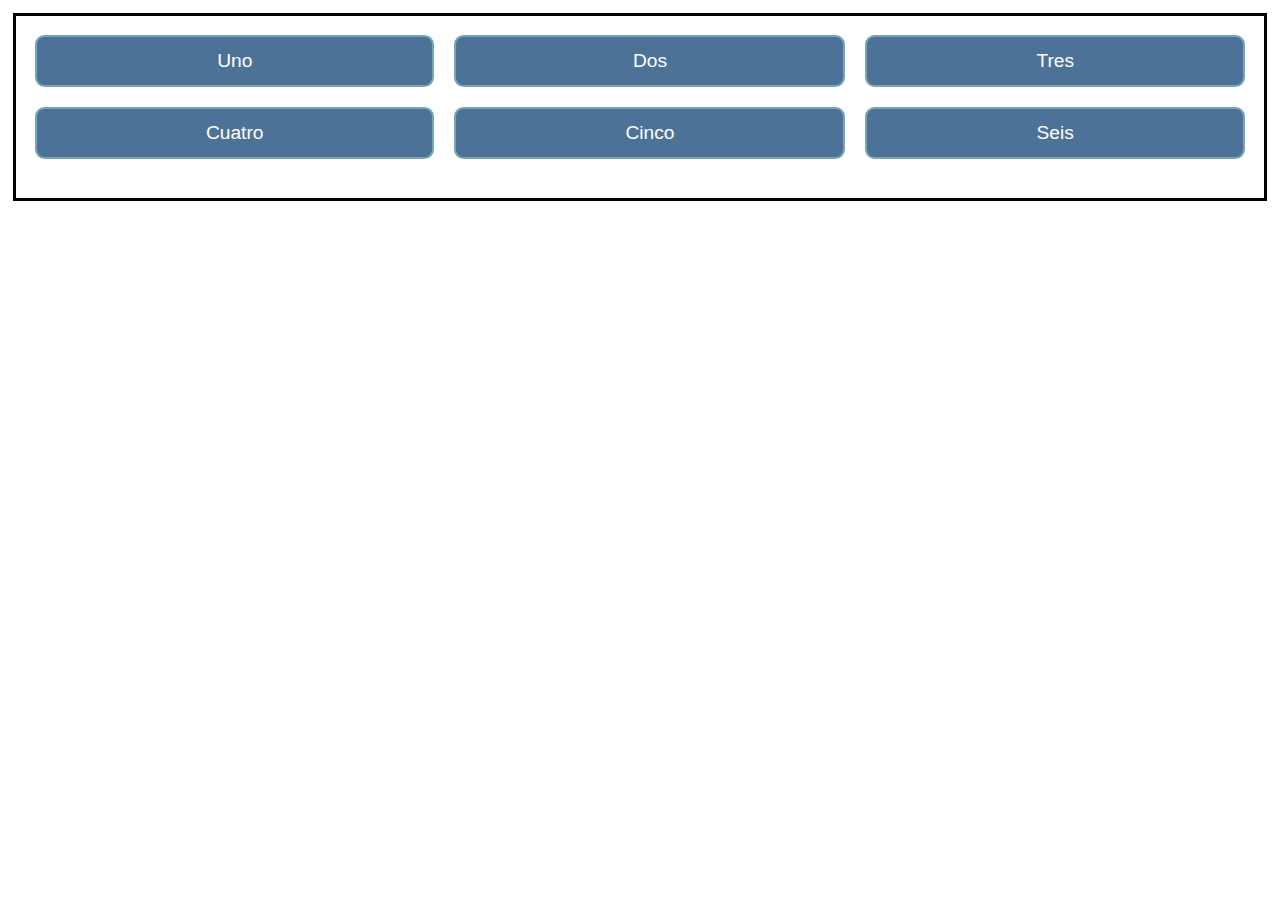
<file: tarea 5/ejercicio 1/index.html>
<!DOCTYPE html>
<html lang="en">
<head>
    <meta charset="UTF-8">
    <meta http-equiv="X-UA-Compatible" content="IE=edge">
    <meta name="viewport" content="width=device-width, initial-scale=1.0">
    <title>Grid: ejercicio 1</title>
    <link rel="stylesheet" href="../ejercicio 1/public/css/style.css">
</head>
<body>
    <div class="grid">
        <div>Uno</div>
        <div>Dos</div>
        <div>Tres</div>
        <div>Cuatro</div>
        <div>Cinco</div>
        <div>Seis</div>
    </div>
</body>
</html>
</file>
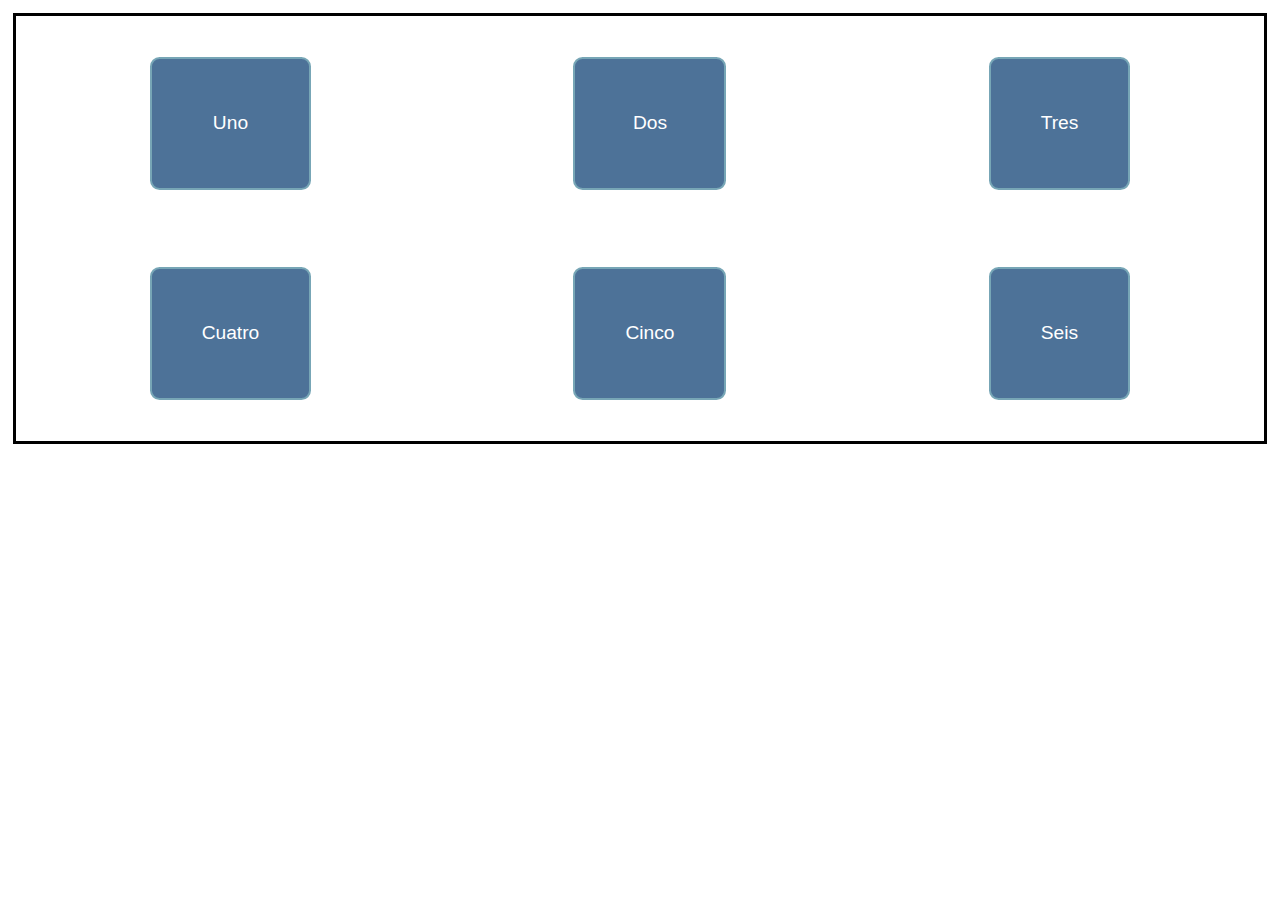
<file: tarea 5/ejercicio 2/index.html>
<!DOCTYPE html>
<html lang="en">
<head>
    <meta charset="UTF-8">
    <meta http-equiv="X-UA-Compatible" content="IE=edge">
    <meta name="viewport" content="width=device-width, initial-scale=1.0">
    <title>Grid: ejercicio 1</title>
    <link rel="stylesheet" href="public/css/style.css">
</head>
<body>
    <div class="grid">
        <div>Uno</div>
        <div>Dos</div>
        <div>Tres</div>
        <div>Cuatro</div>
        <div>Cinco</div>
        <div>Seis</div>
    </div>
</body>
</html>
</file>
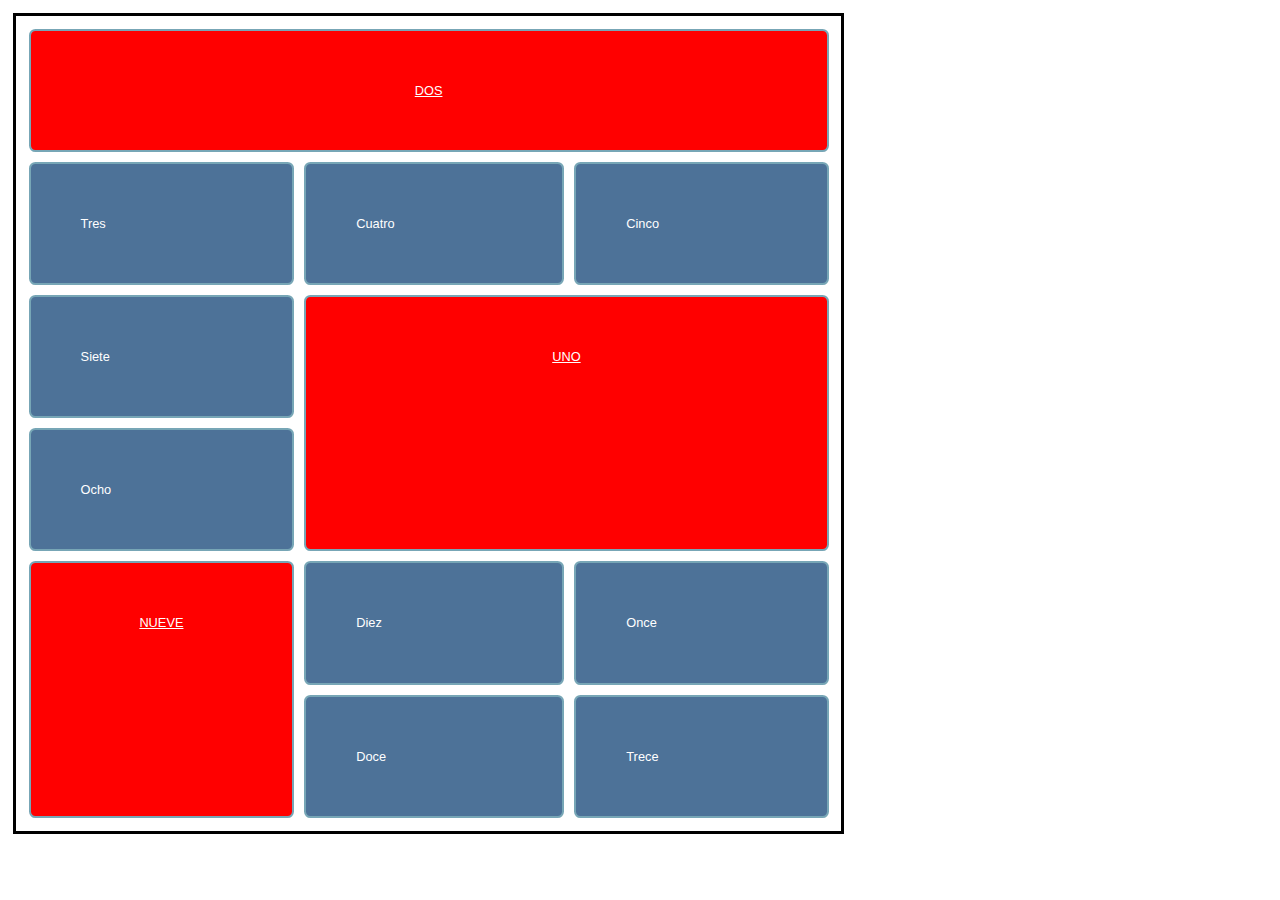
<file: tarea 5/ejercicio 3/index.html>
<!DOCTYPE html>
<html lang="en">
<head>
    <meta charset="UTF-8">
    <meta http-equiv="X-UA-Compatible" content="IE=edge">
    <meta name="viewport" content="width=device-width, initial-scale=1.0">
    <title>Grid: ejercicio 1</title>
    <link rel="stylesheet" href="public/css/style.css">
</head>
<body>
    <div class="grid">
        <div class="item1">Uno</div>
        <div class="item2">Dos</div>
        <div>Tres</div>
        <div>Cuatro</div>
        <div>Cinco</div>
        <div>Siete</div>
        <div>Ocho</div>
        <div class="item9">Nueve</div>
        <div>Diez</div>
        <div>Once</div>
        <div>Doce</div>
        <div>Trece</div>
    </div>
</body>
</html>
</file>
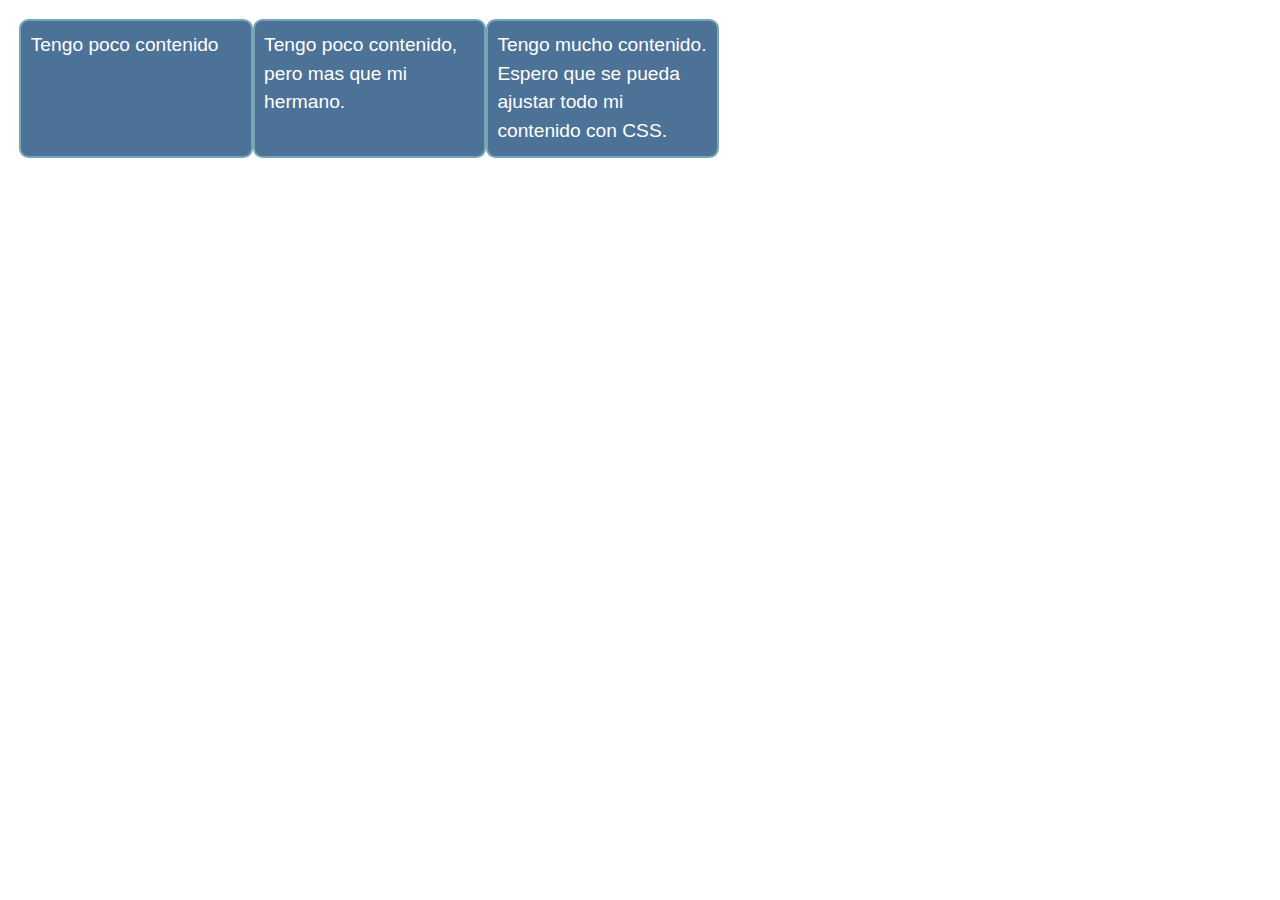
<file: tarea4/ejercicio2/index.html>
<!DOCTYPE html>
<html lang="en-us">
<head>
    <meta charset="utf-8" />
    <meta name="viewport" content="width=device-width" />
    <title>Flexbox: ejercicio 2</title>
    <link rel="stylesheet" href="public/css/style.css">
</head>
<!--NO MODIFICAR-->
<body>
    <ul>
        <li>Tengo poco contenido</li>
        <li>Tengo poco contenido, pero mas que mi hermano.</li>
        <li>Tengo mucho contenido. Espero que se pueda ajustar todo mi contenido con CSS.</li>
    </ul>
</body>

</html>
</file>
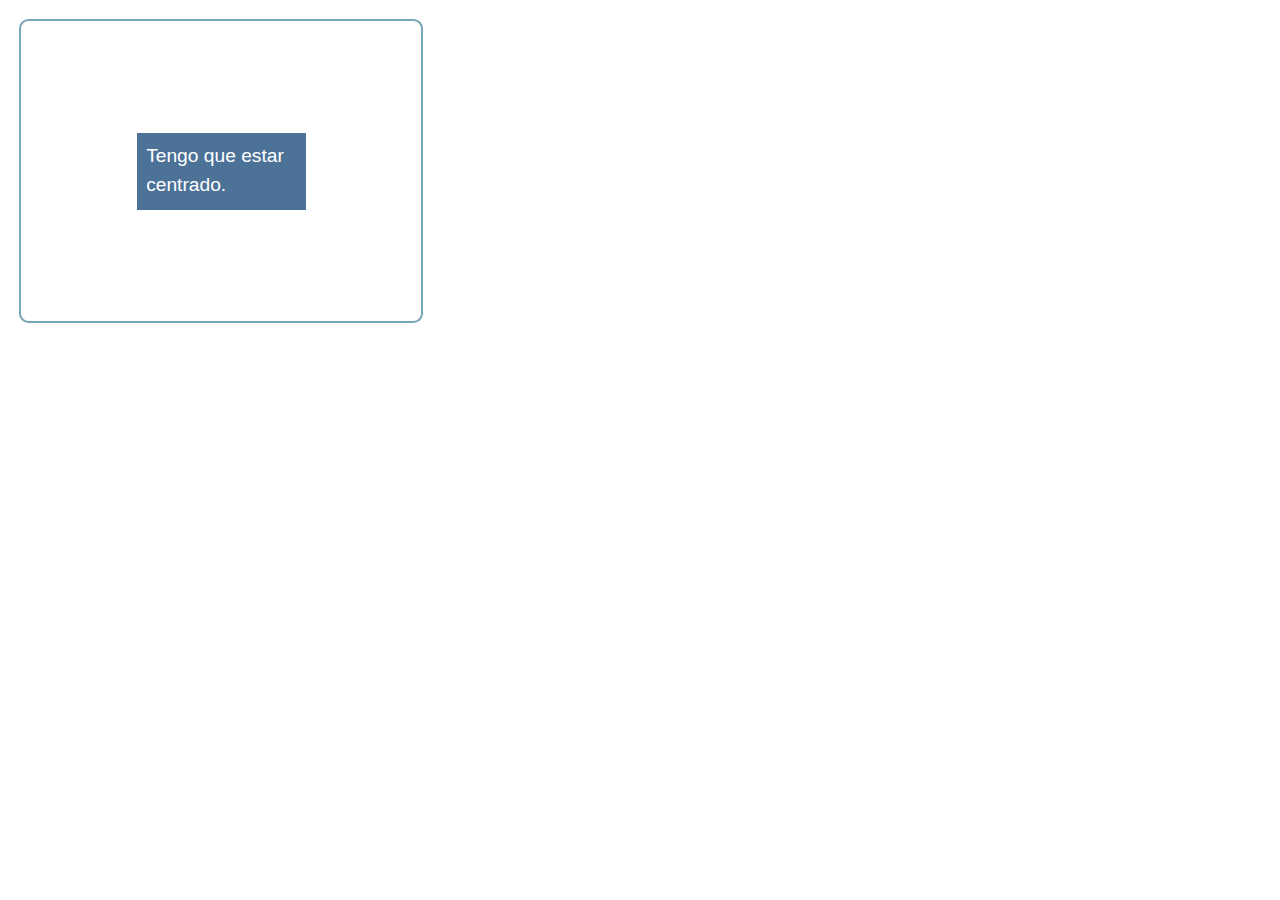
<file: tarea4/ejercicio3/index.html>
<!DOCTYPE html>
<html lang="en-us">
<head>
    <meta charset="utf-8" />
    <meta name="viewport" content="width=device-width" />
    <title>Flexbox: Ejercicio 3</title>
    <link rel="stylesheet" href="public/css/style.css">
</head>
<!--NO MODIFICAR-->
<body>
    <div class="padre">
        <div class="hijo">Tengo que estar centrado.</div>
    </div>
</body>

</html>
</file>
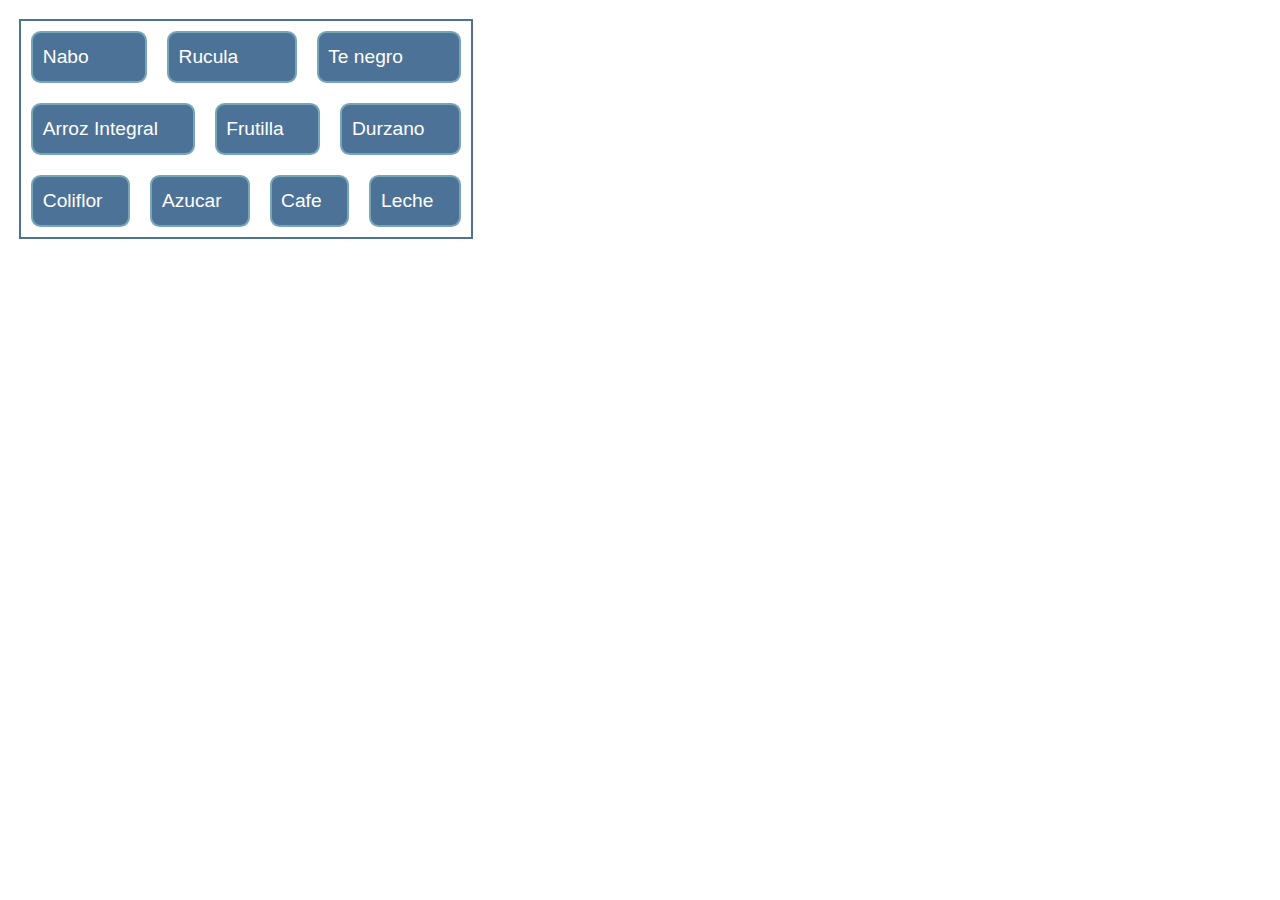
<file: tarea4/ejercicio4/index.html>
<!DOCTYPE html>
<html lang="en-us">
<head>
    <meta charset="utf-8" />
    <meta name="viewport" content="width=device-width" />
    <title>Flexbox: Ejercicio 4</title>
    <link rel="stylesheet" href="public/css/style.css">
</head>
<!--NO MODIFICAR-->
<body>
    <ul>
        <li>Nabo</li>
        <li>Rucula</li>
        <li>Te negro</li>
        <li>Arroz Integral</li>
        <li>Frutilla</li>
        <li>Durzano</li>
        <li>Coliflor</li>
        <li>Azucar</li>
        <li>Cafe</li>
        <li>Leche</li>
    </ul>
</body>

</html>
</file>
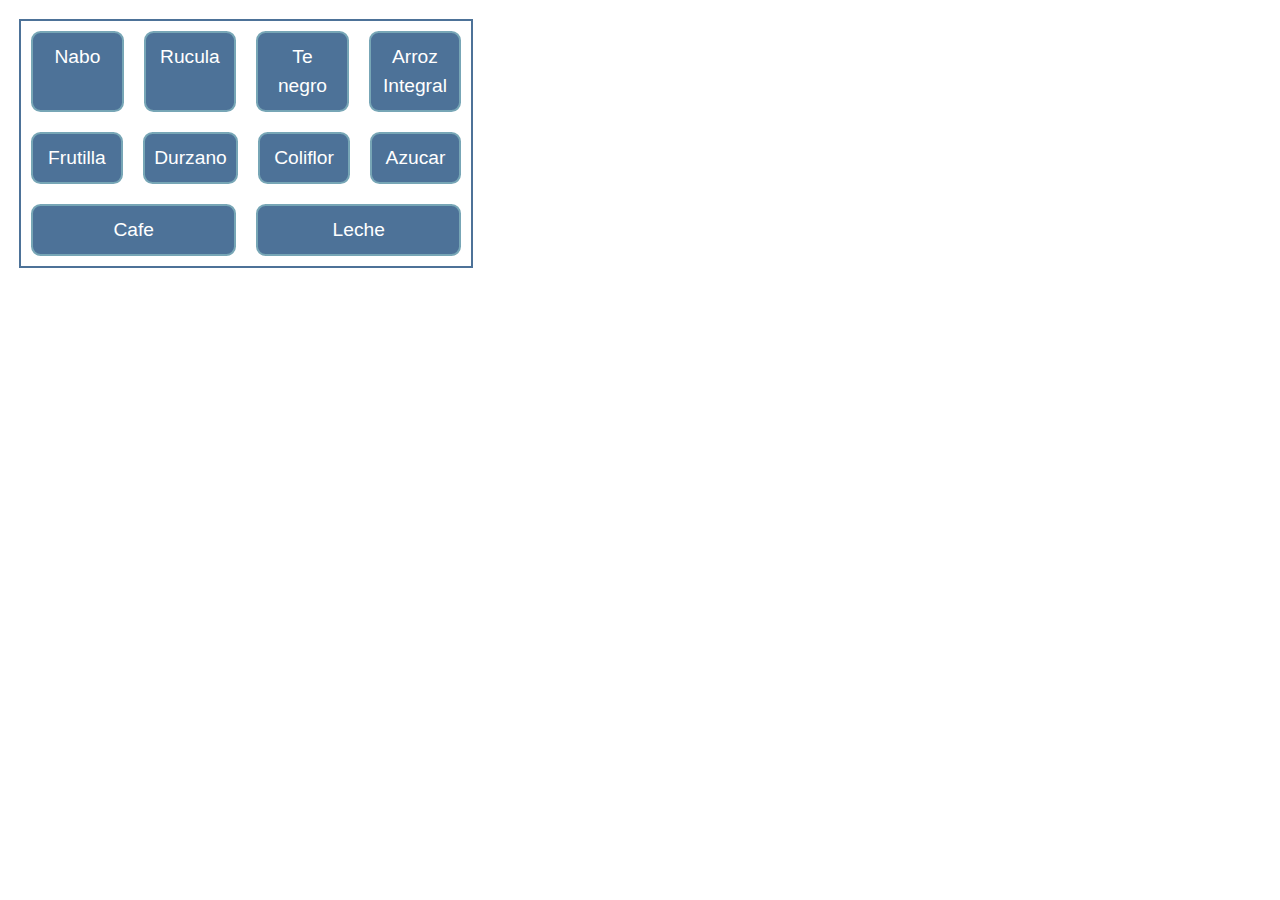
<file: tarea4/ejercicio5/index.html>
<!DOCTYPE html>
<html lang="en-us">
<head>
    <meta charset="utf-8" />
    <meta name="viewport" content="width=device-width" />
    <title>Flexbox: Ejercicio 5</title>
    <link rel="stylesheet" href="public/css/style.css">
</head>
<!--NO MODIFICAR-->
<body>
    <ul>
        <li>Nabo</li>
        <li>Rucula</li>
        <li>Te negro</li>
        <li>Arroz Integral</li>
        <li>Frutilla</li>
        <li>Durzano</li>
        <li>Coliflor</li>
        <li>Azucar</li>
        <li>Cafe</li>
        <li>Leche</li>
    </ul>
</body>

</html>
</file>
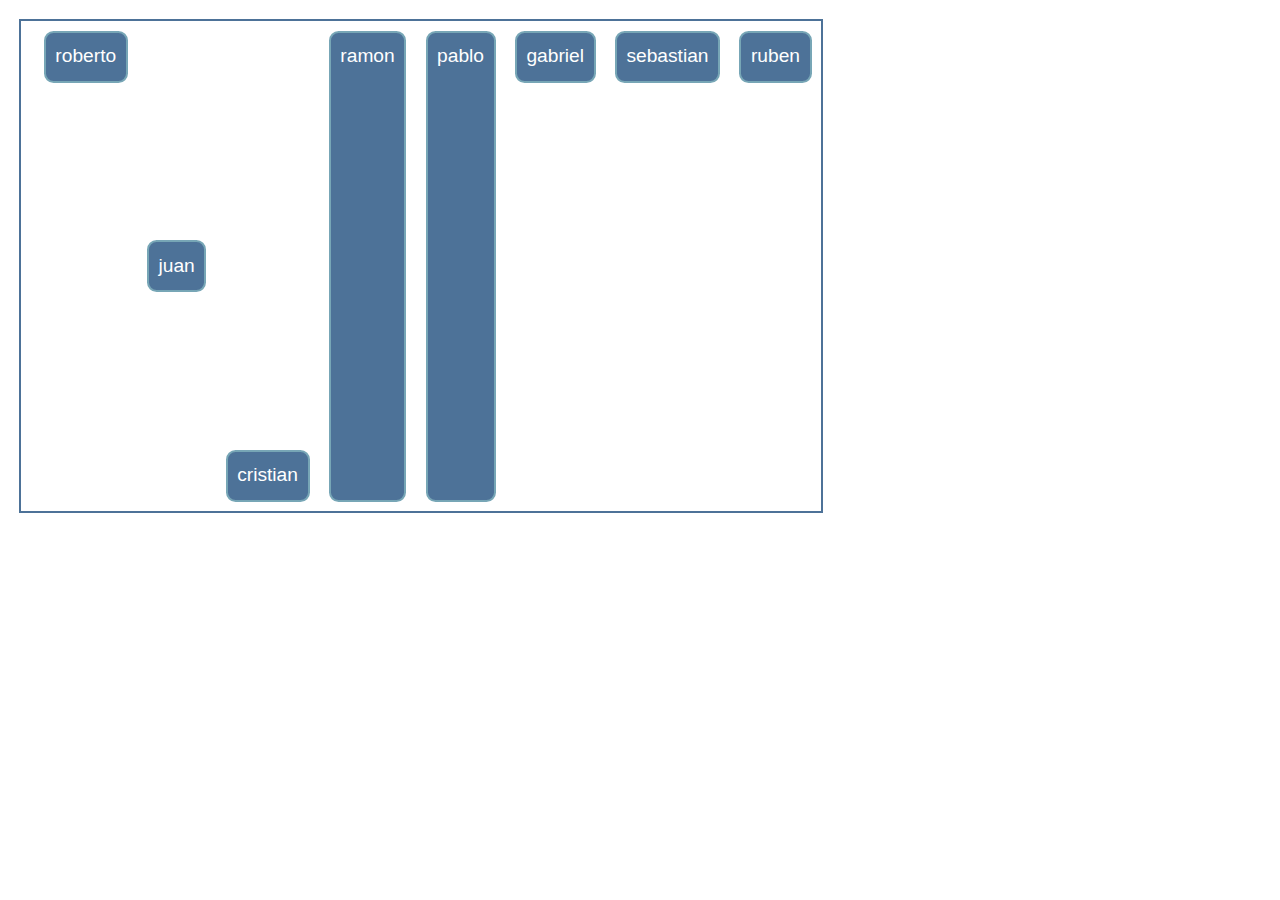
<file: tarea4/ejercicio6/index.html>
<!DOCTYPE html>
<html lang="en-us">
<head>
    <meta charset="utf-8" />
    <meta name="viewport" content="width=device-width" />
    <title>Flexbox: Ejercicio 6</title>
    <link rel="stylesheet" href="public/css/style.css">
</head>
<!--NO MODIFICAR-->
<body>
    <ul>
        <li class="l1">juan</li>
        <li class="l2">cristian</li>
        <li class="l3">ramon</li>
        <li class="l4">pablo</li>
        <li class="l5">roberto</li>
        <li class="l6">gabriel</li>
        <li class="l7">sebastian</li>
        <li class="l8">ruben</li>
    </ul>
</body>

</html>
</file>
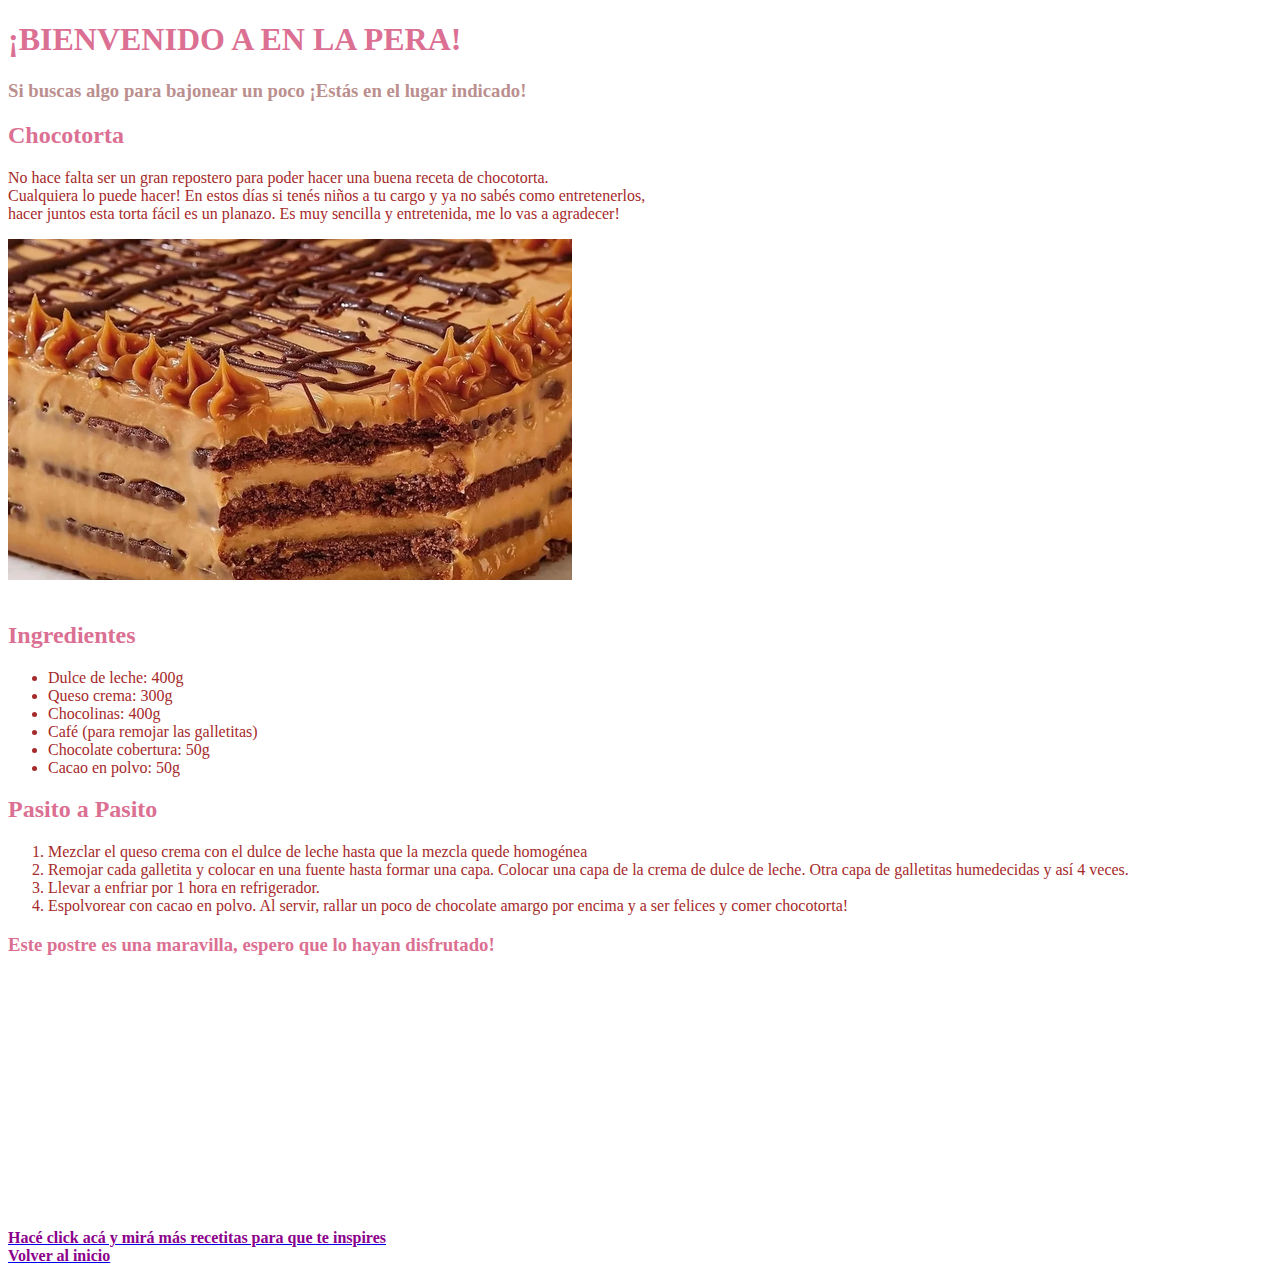
<file: public/views/enLaPera.html>
<!DOCTYPE html>
<html lang="en">
<head>
    <meta charset="UTF-8">
    <meta name="viewport" content="width=device-width, initial-scale=1.0">
    <title>En La Pera</title>
    <link rel="stylesheet" href="../css/styles.css">
</head>
<body>
   <h1 class="color-rosa">¡BIENVENIDO A EN LA PERA!</h1>
   <h3 class="color-rosa-brown"> Si buscas algo para bajonear un poco ¡Estás en el lugar indicado! </h3>
        <h2 class="color-rosa">Chocotorta</h2>       
        <p class="color-dark-brown">
            No hace falta ser un gran repostero para poder hacer una buena receta de chocotorta.<br>
            Cualquiera lo puede hacer! En estos días si tenés niños a tu cargo y ya no sabés como entretenerlos,<br>
            hacer juntos esta torta fácil es un planazo. Es muy sencilla y entretenida, me lo vas a agradecer! <br> </p>
          <img src="../imagenes/chocotorta.jpg" alt="" style="width: 500; height: 250";> <br><br>
          <h2 class="color-rosa">Ingredientes</h2>
          <ul class="color-dark-brown">
        <li> Dulce de leche: 400g </li>
        <li> Queso crema: 300g </li>
        <li> Chocolinas: 400g </li>
        <li> Café (para remojar las galletitas) </li>
        <li> Chocolate cobertura: 50g </li>
        <li> Cacao en polvo: 50g </li>
          </ul>
        <h2 class="color-rosa">Pasito a Pasito</h2>
        <ol class="color-dark-brown">
    <li>Mezclar el queso crema con el dulce de leche hasta que la mezcla quede homogénea </li> 
    <li>Remojar cada galletita y colocar en una fuente hasta formar una capa. Colocar una capa de la crema de dulce de leche. Otra capa de galletitas humedecidas y así 4 veces.</li> 
    <li>Llevar a enfriar por 1 hora en refrigerador.</li> 
    <li>    Espolvorear con cacao en polvo. Al servir, rallar un poco de chocolate amargo por encima y a ser felices y comer chocotorta!</li> 
    
    </ol>
    <h3 class="color-rosa">Este postre es una maravilla, espero que lo hayan disfrutado!</h3>
    <iframe width="500" height="250" src="https://www.youtube.com/embed/aadzlHL1lE8" title="Como hacer una CHOCOTORTA facil y rapido" frameborder="0" allow="accelerometer; autoplay; clipboard-write; encrypted-media; gyroscope; picture-in-picture; web-share" referrerpolicy="strict-origin-when-cross-origin" allowfullscreen></iframe>
    <br>
    <a href="https://www.paulinacocina.net/recetas/dulces-y-postres/postres" target="_blank">
        <strong class="color-dark-rosa">Hacé click acá y mirá más recetitas para que te inspires</strong> </a>
    <br>
<a href="../../index.html">
      <strong class="color-dark-rosa">Volver al inicio</strong>
    </a>
      
</body>
</html>
</file>
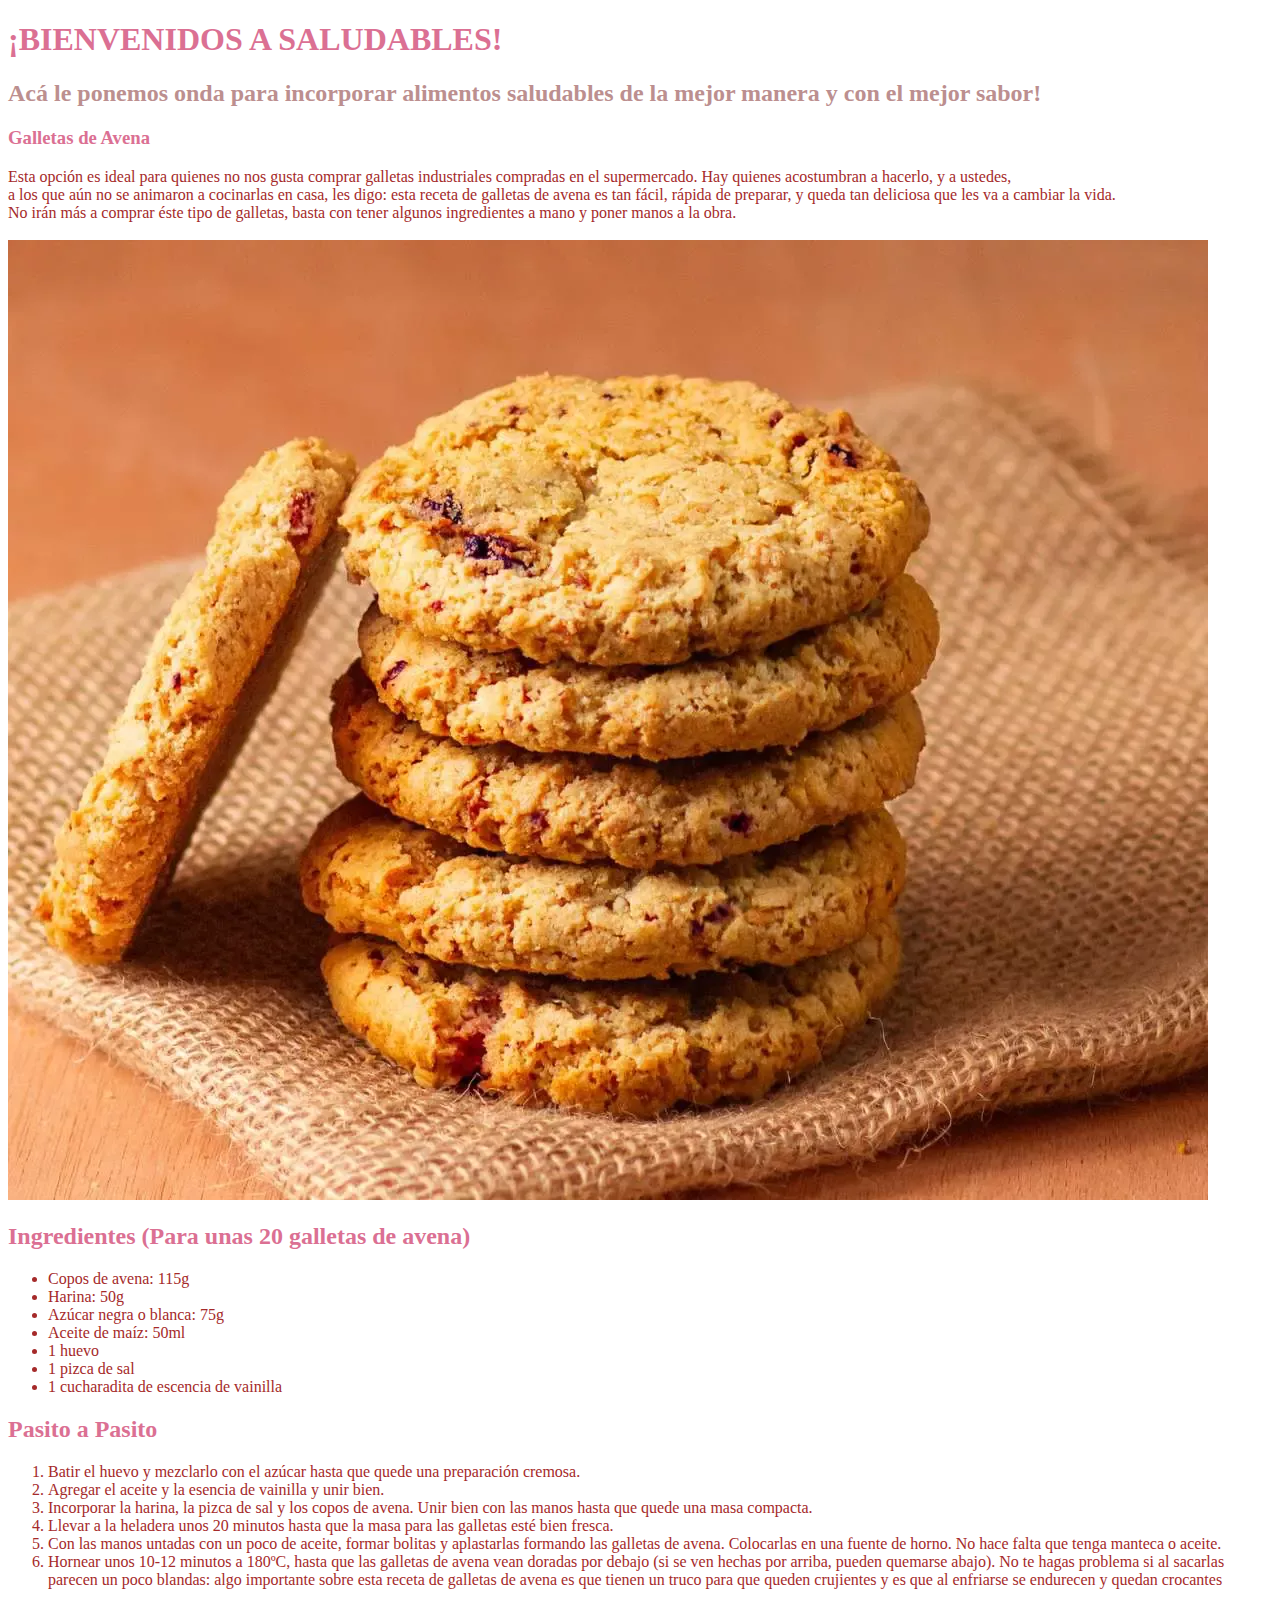
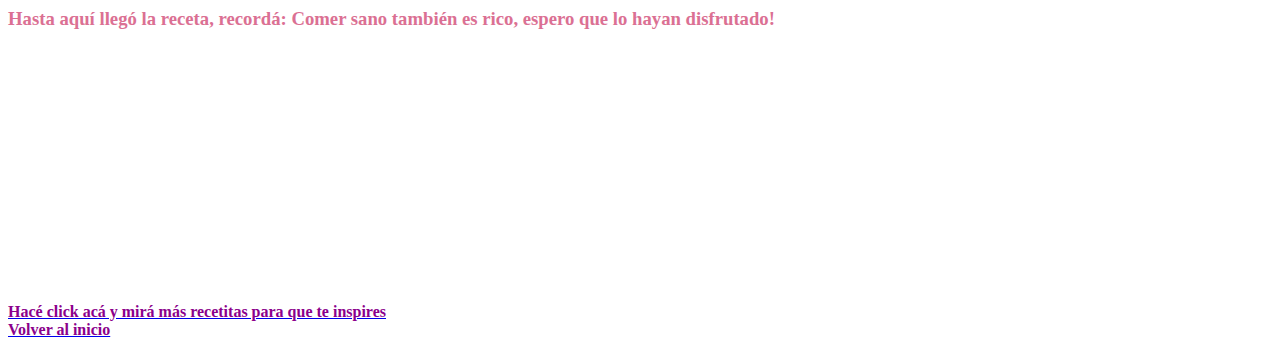
<file: public/views/saludables.html>
<!DOCTYPE html>
<html lang="en">
<head>
    <meta charset="UTF-8">
    <meta name="viewport" content="width=device-width, initial-scale=1.0">
    <title>Saludables</title>
    <link rel="stylesheet" href="../css/styles.css">
</head>
<body>
    <h1 class="color-rosa"> ¡BIENVENIDOS A SALUDABLES!</h1>
    <h2 class="color-rosa-brown"> Acá le ponemos onda para incorporar alimentos saludables de la mejor manera y con el mejor sabor! </h2>
    <h3 class="color-rosa"> Galletas de Avena </h3>
    <p class="color-dark-brown"> 
        Esta opción es ideal para quienes no nos gusta comprar galletas industriales compradas en el supermercado. 
        Hay quienes acostumbran a hacerlo,  y a ustedes,<br> a los que aún no se animaron a cocinarlas en casa, les digo: 
        esta receta de galletas de avena es tan fácil, rápida de preparar, y queda tan deliciosa que les va a cambiar la vida. <br>
        No irán más a comprar éste tipo de galletas, basta con tener algunos ingredientes a mano y poner manos a la obra.
        <br><br>
     <img src="../imagenes/galletasdeavena.jpg" alt="" srcset="" style="width: 500; height: 250">
    </p>
    <h2 class="color-rosa">Ingredientes (Para unas 20 galletas de avena)</h2>
    <ul class="color-dark-brown">
  <li> Copos de avena: 115g </li>
  <li> Harina: 50g </li>
  <li> Azúcar negra o blanca: 75g </li>
  <li> Aceite de maíz: 50ml </li>
  <li> 1 huevo </li>
  <li> 1 pizca de sal </li>
  <li> 1 cucharadita de escencia de vainilla </li>

    </ul>
  <h2 class="color-rosa">Pasito a Pasito</h2>
  <ol class="color-dark-brown">
<li>Batir el huevo y mezclarlo con el azúcar hasta que quede una preparación cremosa.</li> 
<li>Agregar el aceite y la esencia de vainilla y unir bien.</li> 
<li>Incorporar la harina, la pizca de sal y los copos de avena. Unir bien con las manos hasta que quede una masa compacta.</li> 
<li>Llevar a la heladera unos 20 minutos hasta que la masa para las galletas esté bien fresca.</li> 
<li>Con las manos untadas con un poco de aceite, formar bolitas y aplastarlas formando las galletas de avena. Colocarlas en una fuente de horno. No hace falta que tenga manteca o aceite.
</li>
<li>Hornear unos 10-12 minutos a 180ºC, hasta que las galletas de avena vean doradas por debajo (si se ven hechas por arriba, pueden quemarse abajo). No te hagas problema si al sacarlas parecen un poco blandas: algo importante sobre esta  receta de galletas de avena es que tienen un truco para que queden crujientes y es que al enfriarse se endurecen y quedan crocantes
</li>
</ol>
<h3 class="color-rosa">Hasta aquí llegó la receta, recordá: Comer sano también es rico, espero que lo hayan disfrutado!</h3> 
<iframe width="500" height="250" src="https://www.youtube.com/embed/BU7L4koODoA" title="Galletas de Avena | Receta Fácil y en minutos - CUKit!" frameborder="0" allow="accelerometer; autoplay; clipboard-write; encrypted-media; gyroscope; picture-in-picture; web-share" referrerpolicy="strict-origin-when-cross-origin" allowfullscreen></iframe>
<br>
<a href="https://www.paulinacocina.net/recetas-saludables/20847" target="_blank">
    <strong class="color-dark-rosa">Hacé click acá y mirá más recetitas para que te inspires</strong> </a>
<br>
<a href="../../index.html" target="_blank">
  <strong class="color-dark-rosa">Volver al inicio</strong> </a>
  </body>
</html>
</file>
<file: tarea 5/ejercicio 1/public/css/style.css>
body {
  background-color: #fff;
  color: #333;
  font: 1.2em / 1.5 Helvetica Neue, Helvetica, Arial, sans-serif;
  padding: 1em;
  margin: 1vw;
  border: 3px solid black;
}

.grid > * {
  background-color: #4D7298;
  border: 2px solid #77A6B6;
  border-radius: 0.5em;
  color: #fff;
  padding: 0.5em;
}

/*MODIFICAR DESDE ESTA LINEA HACIA ABAJO*/
/*SOLO UTILIZAR GRID*/
/*Se debe crear una cuadrícula en la que se colocarán automáticamente los cuatro elementos.  La cuadrícula debe tener tres columnas y un gap de 20 píxeles.*/

.grid {
display: grid;
grid-template-columns: auto auto auto;
grid-template-rows: auto auto auto;
gap: 20px;
text-align: center;
}
</file>
<file: tarea 5/ejercicio 2/public/css/style.css>
body {
  background-color: #fff;
  color: #333;
  font: 1.2em / 1.5 Helvetica Neue, Helvetica, Arial, sans-serif;
  padding: 1vw;
  margin: 1vw;
  border: 3px solid black;
}

.grid {
  height: 400px;
}

.grid > * {
  background-color: #4D7298;
  border: 2px solid #77A6B6;
  border-radius: 0.5em;
  color: #fff;
  padding: 50px;
}

/*MODIFICAR DESDE ESTA LINEA HACIA ABAJO*/
/*SOLO UTILIZAR GRID*/
/*Se debe crear una cuadrícula en la que se colocarán automáticamente los 6 elementos.  La cuadrícula debe tener tres columnas, 2 filas y un gap de 20 píxeles.*/

.grid {
  display: grid;
  grid-template-columns: auto auto auto;
  grid-template-rows: auto auto;
  justify-content: space-around;
  align-items: center;
  text-align: center;
  gap: 20px;

  }
</file>
<file: tarea 5/ejercicio 3/public/css/style.css>
body {
  background-color: #fff;
  color: #333;
  font: 1.2em / 1.5 Helvetica Neue, Helvetica, Arial, sans-serif;
  padding: 1vw;
  margin: 1vw;
  border: 3px solid black;
  width: 800px;
}

.grid {
  height: auto;
}

.grid > * {
  background-color: #4D7298;
  border: 2px solid #77A6B6;
  border-radius: 0.5em;
  color: #fff;
  padding: 50px;
  font-size: 1vw;
}

.item1, .item2, .item9 {
  text-transform: uppercase;
  text-align: center;
  text-decoration: underline;
  font-size: 1vw;
  background-color: red;
}

/*MODIFICAR DESDE ESTA LINEA HACIA ABAJO*/
/*SOLO UTILIZAR GRID*/

.grid {
display: grid;
grid-template-columns: auto auto auto;
grid-template-rows: auto auto auto auto auto auto;
gap: 10px;
align-content: center;
}

.item1 {
  grid-column: 2/4;
  grid-row: 3/5;
}

.item2 {
  grid-column: 1/4;
}

.item9 {
  grid-row: 5/7;  
}
</file>
<file: tarea4/ejercicio2/public/css/style.css>
/*NO MODIFICAR*/

body {
    background-color: #fff;
    color: #333;
    font: 1.2em / 1.5 Helvetica Neue, Helvetica, Arial, sans-serif;
    padding: 1em;
    margin: 0;
}

ul {
    max-width: 700px;
    list-style:none;
    padding: 0;
    margin: 0;
}

li {
    background-color: #4D7298;
    border: 2px solid #77A6B6;
    border-radius: .5em;
    color: #fff;
    padding: .5em;
}

/*MODIFICAR DESDE ACA*/
/*Los elementos de la lista son todos de diferentes tamaños, pero queremos que se muestren como tres columnas del mismo tamaño, sin importar el contenido de cada elemento*/

ul {
    display: flex; 
    justify-content: space-between; /* Espacio entre las columnas */
}

li {
    flex: 1 1 300px; /* flex-grow: 1, flex-shrink: 1, flex-basis: 300px */
}
</file>
<file: tarea4/ejercicio3/public/css/style.css>
/*NO MODIFICAR*/

body {
    background-color: #fff;
    color: #333;
    font: 1.2em / 1.5 Helvetica Neue, Helvetica, Arial, sans-serif;
    padding: 1em;
    margin: 0;
}

.padre {
    border: 2px solid #77A6B6;
    border-radius: .5em;
    width: 400px;
    height: 300px;
}

.hijo {
    background-color: #4D7298; 
    color: #fff;
    padding: .5em;
    width: 150px;
}

/*DESDE ACA MODIFICAR*/
/*Usar flexbox para centrar al elemento clase hijo dentro del contenedor clase padre.*/
.padre {
display: flex;
justify-content: center;
}

.hijo {
align-self: center;
}
</file>
<file: tarea4/ejercicio4/public/css/style.css>
/*NO MODIFICAR*/

body {
    background-color: #fff;
    color: #333;
    font: 1.2em / 1.5 Helvetica Neue, Helvetica, Arial, sans-serif;
    padding: 1em;
    margin: 0;
}

ul {
    width: 450px;
    list-style:none;
    padding: 0;
    margin: 0;
    border: 2px solid #4D7298;
}

li {
    background-color: #4D7298;
    border: 2px solid #77A6B6;
    border-radius: .5em;
    color: #fff;
    padding: .5em;
    margin: .5em;
}

/*DESDE ACA MODIFICAR*/
/*Los elementos deben estar en tres filas ocupando a su padre, ver tarea para referencia de como debe quedar*/
ul { 
    display: flex;
    flex-wrap: wrap;
    justify-content: space-around;  
}

li {
    flex: auto; 
    margin: 10px;
    text-align:start ; 
}
</file>
<file: tarea4/ejercicio5/public/css/style.css>
/*NO MODIFICAR*/

body {
    background-color: #fff;
    color: #333;
    font: 1.2em / 1.5 Helvetica Neue, Helvetica, Arial, sans-serif;
    padding: 1em;
    margin: 0;
}

ul {
    width: 450px;
    list-style:none;
    padding: 0;
    margin: 0;
    border: 2px solid #4D7298;
}

li {
    background-color: #4D7298;
    border: 2px solid #77A6B6;
    border-radius: .5em;
    color: #fff;
    padding: .5em;
    margin: .5em;
}

/*DESDE ACA MODIFICAR*/
/*Los elementos deben estar en tres filas ocupando a su padre, ver tarea para referencia de como debe quedar*/
ul { 
    display: flex;
    flex-wrap: wrap;
    justify-content: space-between;  
}

li {
    flex: 1 1 3%; 
    margin: 10px;
    text-align: center; 
}
</file>
<file: tarea4/ejercicio6/public/css/style.css>
/*NO MODIFICAR*/

body {
    background-color: #fff;
    color: #333;
    font: 1.2em / 1.5 Helvetica Neue, Helvetica, Arial, sans-serif;
    padding: 1em;
    margin: 0;
}

ul {
    width: 800px;
    height: 490px;
    list-style:none;
    padding: 0;
    margin: 0;
    border: 2px solid #4D7298;
}

li {
    background-color: #4D7298;
    border: 2px solid #77A6B6;
    border-radius: .5em;
    color: #fff;
    padding: .5em;
    margin: .5em;
}

/*DESDE ACA MODIFICAR*/
/* Modificar los siguientes elementos para que se vea como en la imagen de la consigna */
ul {
    display: flex; 
 justify-content: flex-end; 


}

.l1 {
    align-self: center; 
    order: 2;

    
}

.l2 {
    align-self: flex-end; 
 order: 3;

}

.l3,.l4 {
    order: 4;

}

.l5 {
    align-self: flex-start; 
    order: 1;
}
.l6, .l7, .l8{
    align-self: flex-start;
    order: 5;

}
</file>
<file: public/css/styles.css>
*{font-family: 'Times New Roman', Times, serif;}
.color-rosa-brown{
    color: rosybrown;
}
.color-rosa{
    color: palevioletred;
}
.color-dark-brown{
    color: brown;
}
.color-dark-rosa{
    color: darkmagenta;
}
</file>
